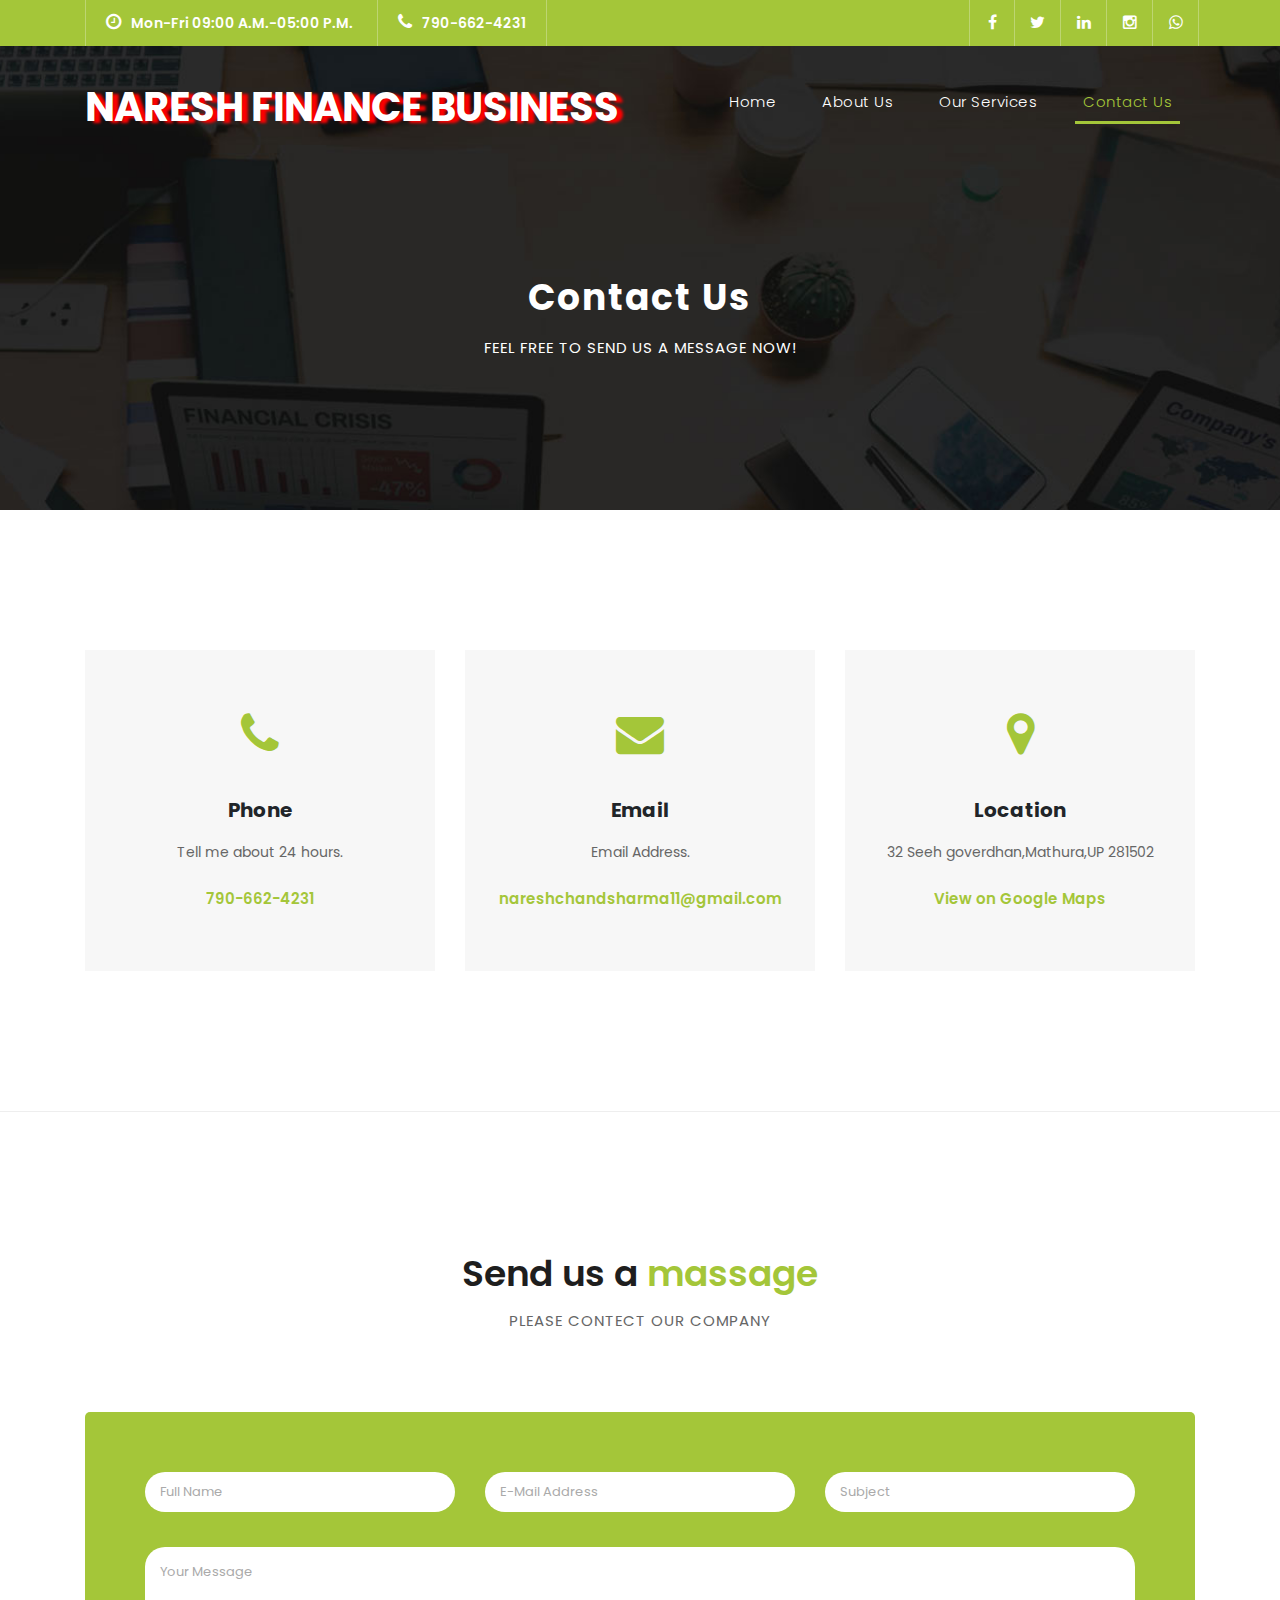
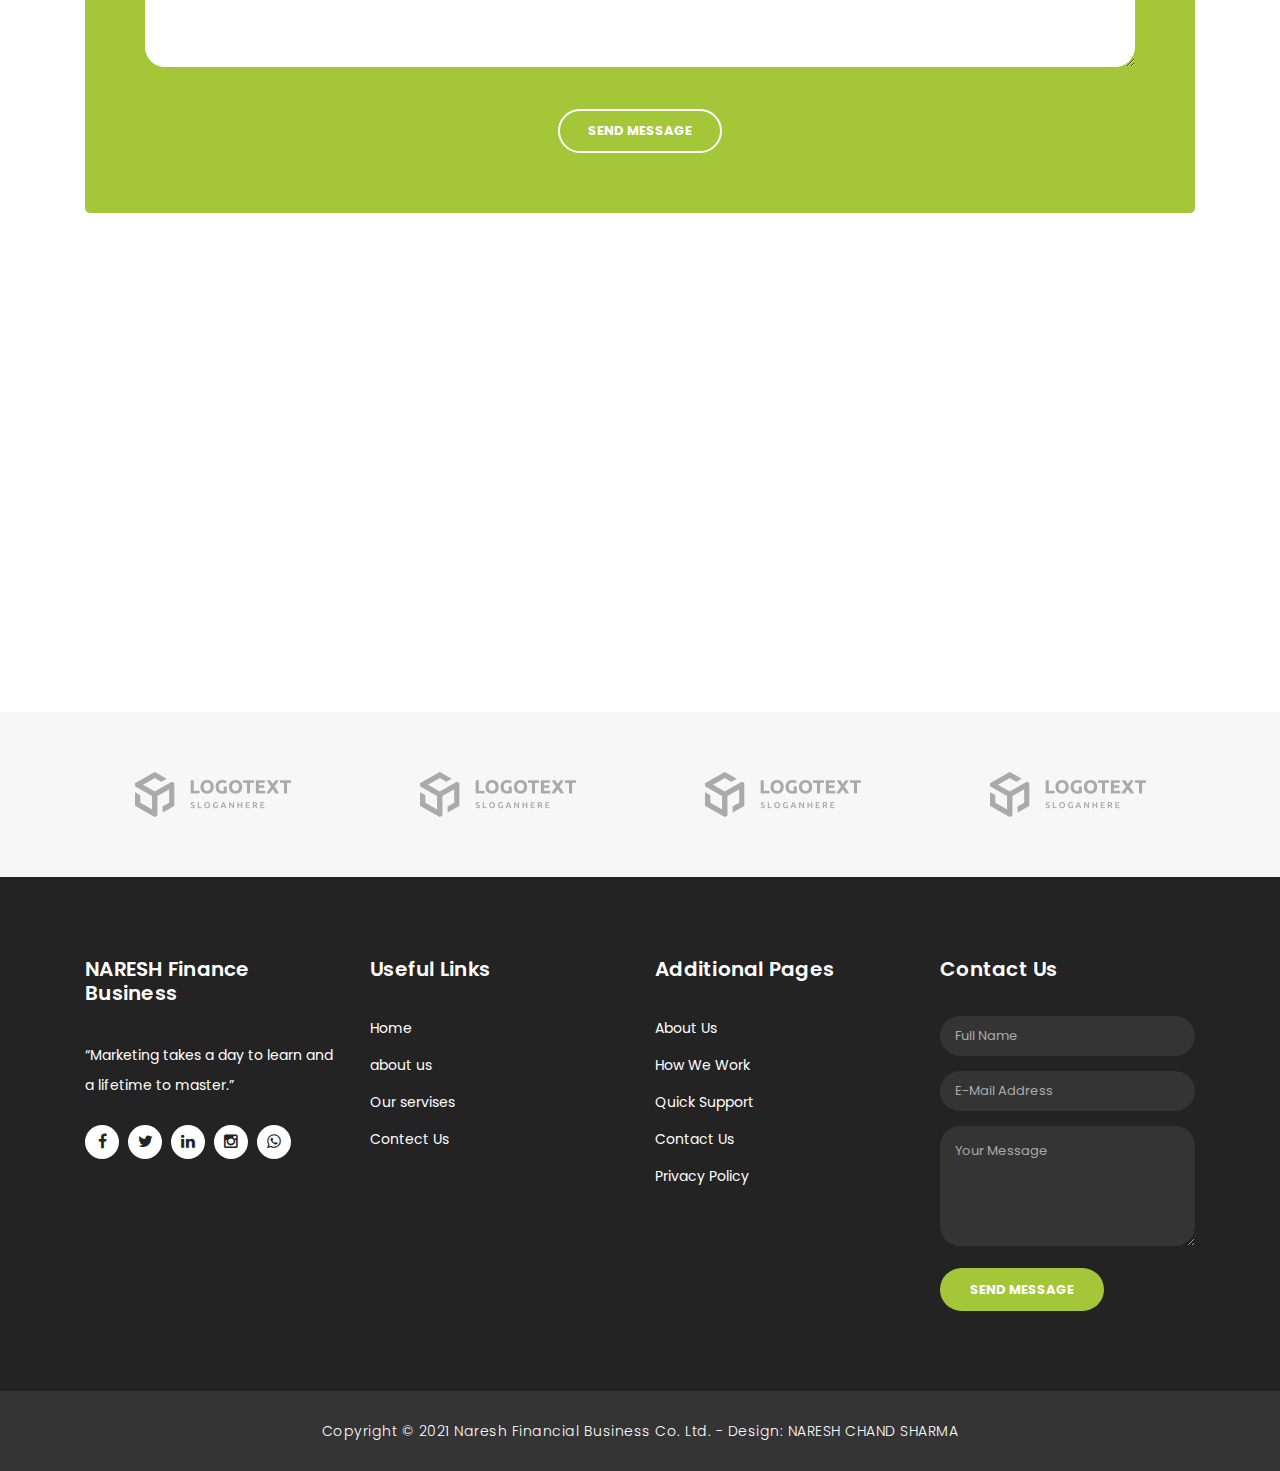
<file: contact.html>
<!DOCTYPE html>
<html lang="en">

  <head>

    <meta charset="utf-8">
    <meta name="viewport" content="width=device-width, initial-scale=1, shrink-to-fit=no">
    <meta name="description" content="">
    <meta name="author" content="naresh">
    <link href="https://fonts.googleapis.com/css?family=Poppins:100,200,300,400,500,600,700,800,900&display=swap" rel="stylesheet">

    <title>Finance Business - Contact Page</title>

    <!-- Bootstrap core CSS -->
    <link href="vendor/bootstrap/css/bootstrap.min.css" rel="stylesheet">

    <!-- Additional CSS Files -->
    <link rel="stylesheet" href="assets/css/fontawesome.css">
    <link rel="stylesheet" href="assets/css/naresh-finance-business.css">
    <link rel="stylesheet" href="assets/css/owl.css">
<!--

Finance Business naresh

https://naresh.com/tm-545-finance-business

-->
  </head>

  <body>

    <!-- ***** Preloader Start ***** -->
    <div id="preloader">
        <div class="jumper">
            <div></div>
            <div></div>
            <div></div>
        </div>
    </div>  
    <!-- ***** Preloader End ***** -->

    <!-- Header -->
    <div class="sub-header">
      <div class="container">
        <div class="row">
          <div class="col-md-8 col-xs-12">
            <ul class="left-info">
              <li><a href="#"><i class="fa fa-clock-o"></i>Mon-Fri 09:00 A.M.-05:00 P.M.</a></li>
              <li><a href="#"><i class="fa fa-phone"></i>790-662-4231</a></li>
            </ul>
          </div>
          <div class="col-md-4">
            <ul class="right-icons">
              <li><a href="#"><i class="fa fa-facebook"></i></a></li>
              <li><a href="#"><i class="fa fa-twitter"></i></a></li>
              <li><a href="#"><i class="fa fa-linkedin"></i></a></li>
              <li><a href="#"><i class="fa fa-instagram"></i></a></li>
              <li><a href="#"><i class="fa fa-whatsapp"></i></a></li>
            </ul>
          </div>
        </div>
      </div>
    </div>
    
    <header class="">
      <nav class="navbar navbar-expand-lg">
        <div class="container">
          <a class="navbar-brand" href="index.html"><h2 style="text-shadow: 6px 2px 3px red;font-size: 200%;">NARESH Finance Business</h2></a>
          <button class="navbar-toggler" type="button" data-toggle="collapse" data-target="#navbarResponsive" aria-controls="navbarResponsive" aria-expanded="false" aria-label="Toggle navigation">
            <span class="navbar-toggler-icon"></span>
          </button>
          <div class="collapse navbar-collapse" id="navbarResponsive">
            <ul class="navbar-nav ml-auto">
              <li class="nav-item">
                <a class="nav-link" href="index.html">Home
                  <span class="sr-only">(current)</span>
                </a>
              </li>
              <li class="nav-item">
                <a class="nav-link" href="about.html">About Us</a>
              </li>
              <li class="nav-item">
                <a class="nav-link" href="services.html">Our Services</a>
              </li>
              <li class="nav-item active">
                <a class="nav-link" href="contact.html">Contact Us</a>
              </li>
            </ul>
          </div>
        </div>
      </nav>
    </header>

    <!-- Page Content -->
    <div class="page-heading header-text">
      <div class="container">
        <div class="row">
          <div class="col-md-12">
            <h1>Contact Us</h1>
            <span>feel free to send us a message now!</span>
          </div>
        </div>
      </div>
    </div>

    <div class="contact-information">
      <div class="container">
        <div class="row">
          <div class="col-md-4">
            <div class="contact-item">
              <i class="fa fa-phone"></i>
              <h4>Phone</h4>
              <p>Tell me about 24 hours.</p>
              <a href="#">790-662-4231</a>
            </div>
          </div>
          <div class="col-md-4">
            <div class="contact-item">
              <i class="fa fa-envelope"></i>
              <h4>Email</h4>
              <p>Email Address.</p>
              <a href="#">nareshchandsharma11@gmail.com</a>
            </div>
          </div>
          <div class="col-md-4">
            <div class="contact-item">
              <i class="fa fa-map-marker"></i>
              <h4>Location</h4>
              <p>32 Seeh goverdhan,Mathura,UP 281502</p>
              <a href="#">View on Google Maps</a>
            </div>
          </div>
        </div>
      </div>
    </div>

    <div class="callback-form callback-services">
      <div class="container">
        <div class="row">
          <div class="col-md-12">
            <div class="section-heading">
              <h2>Send us a <em>massage</em></h2>
              <span>Please contect our company</span>
            </div>
          </div>
          <div class="col-md-12">
            <div class="contact-form">
              <form id="contact" action="" method="post">
                <div class="row">
                  <div class="col-lg-4 col-md-12 col-sm-12">
                    <fieldset>
                      <input name="name" type="text" class="form-control" id="name" placeholder="Full Name" required="">
                    </fieldset>
                  </div>
                  <div class="col-lg-4 col-md-12 col-sm-12">
                    <fieldset>
                      <input name="email" type="text" class="form-control" id="email" pattern="[^ @]*@[^ @]*" placeholder="E-Mail Address" required="">
                    </fieldset>
                  </div>
                  <div class="col-lg-4 col-md-12 col-sm-12">
                    <fieldset>
                      <input name="subject" type="text" class="form-control" id="subject" placeholder="Subject" required="">
                    </fieldset>
                  </div>
                  <div class="col-lg-12">
                    <fieldset>
                      <textarea name="message" rows="6" class="form-control" id="message" placeholder="Your Message" required=""></textarea>
                    </fieldset>
                  </div>
                  <div class="col-lg-12">
                    <fieldset>
                      <button type="submit" id="form-submit" class="border-button">Send Message</button>
                    </fieldset>
                  </div>
                </div>
              </form>
            </div>
          </div>
        </div>
      </div>
    </div>

    <div id="map">
<!-- How to change your own map point
	1. Go to Google Maps
	2. Click on your location point
	3. Click "Share" and choose "Embed map" tab
	4. Copy only URL and paste it within the src="" field below
-->
<iframe src="https://www.google.com/maps/embed?pb=!1m14!1m12!1m3!1d42936.83697672035!2d77.4250456279496!3d27.575884808923497!2m3!1f0!2f0!3f0!3m2!1i1024!2i768!4f13.1!5e0!3m2!1sen!2sin!4v1636454893661!5m2!1sen!2sin" width="1500" height="500" style="border:0;" allowfullscreen="" loading="lazy"></iframe>
    </div>

    <div class="partners contact-partners">
      <div class="container">
        <div class="row">
          <div class="col-md-12">
            <div class="owl-partners owl-carousel">
              <div class="partner-item">
                <img src="assets/images/client-01.png" alt="">
              </div>
            </div>
          </div>
        </div>
      </div>
    </div>


    
     <!-- Footer Starts Here -->
     <footer>
      <div class="container">
        <div class="row">
          <div class="col-md-3 footer-item">
            <h4>NARESH Finance Business</h4>
            <p>“Marketing takes a day to learn and a lifetime to master.”</p>
            <ul class="social-icons">
              <li><a rel="nofollow" href="https://fb.com/templatemo" target="_blank"><i class="fa fa-facebook"></i></a></li>
              <li><a href="#"><i class="fa fa-twitter"></i></a></li>
              <li><a href="#"><i class="fa fa-linkedin"></i></a></li>
              <li><a href="#"><i class="fa fa-instagram"></i></a></li>
              <li><a href="#"><i class="fa fa-whatsapp"></i></a></li>
            </ul>
          </div>
          <div class="col-md-3 footer-item">
            <h4>Useful Links</h4>
            <ul class="menu-list">
              <li><a href="#">Home</a></li>
              <li><a href="#">about us</a></li>
              <li><a href="#">Our servises</a></li>
              <li><a href="#">Contect Us</a></li>
              
            </ul>
          </div>
          <div class="col-md-3 footer-item">
            <h4>Additional Pages</h4>
            <ul class="menu-list">
              <li><a href="#">About Us</a></li>
              <li><a href="#">How We Work</a></li>
              <li><a href="#">Quick Support</a></li>
              <li><a href="#">Contact Us</a></li>
              <li><a href="#">Privacy Policy</a></li>
            </ul>
          </div>
          <div class="col-md-3 footer-item last-item">
            <h4>Contact Us</h4>
            <div class="contact-form">
              <form id="contact footer-contact" action="" method="post">
                <div class="row">
                  <div class="col-lg-12 col-md-12 col-sm-12">
                    <fieldset>
                      <input name="name" type="text" class="form-control" id="name" placeholder="Full Name" required="">
                    </fieldset>
                  </div>
                  <div class="col-lg-12 col-md-12 col-sm-12">
                    <fieldset>
                      <input name="email" type="text" class="form-control" id="email" pattern="[^ @]*@[^ @]*" placeholder="E-Mail Address" required="">
                    </fieldset>
                  </div>
                  <div class="col-lg-12">
                    <fieldset>
                      <textarea name="message" rows="6" class="form-control" id="message" placeholder="Your Message" required=""></textarea>
                    </fieldset>
                  </div>
                  <div class="col-lg-12">
                    <fieldset>
                      <button type="submit" id="form-submit" class="filled-button">Send Message</button>
                    </fieldset>
                  </div>
                </div>
              </form>
            </div>
          </div>
        </div>
      </div>
    </footer>
    
    <div class="sub-footer">
      <div class="container">
        <div class="row">
          <div class="col-md-12">
            <p>Copyright &copy; 2021 Naresh Financial Business Co. Ltd.
            
            - Design: <a rel="nofollow noopener" href="https://naresh.com" target="_blank">NARESH CHAND SHARMA</a></p>
          </div>
        </div>
      </div>
    </div>

    <!-- Bootstrap core JavaScript -->
    <script src="vendor/jquery/jquery.min.js"></script>
    <script src="vendor/bootstrap/js/bootstrap.bundle.min.js"></script>

    <!-- Additional Scripts -->
    <script src="assets/js/custom.js"></script>
    <script src="assets/js/owl.js"></script>
    <script src="assets/js/slick.js"></script>
    <script src="assets/js/accordions.js"></script>

    <script language = "text/Javascript"> 
      cleared[0] = cleared[1] = cleared[2] = 0; //set a cleared flag for each field
      function clearField(t){                   //declaring the array outside of the
      if(! cleared[t.id]){                      // function makes it static and global
          cleared[t.id] = 1;  // you could use true and false, but that's more typing
          t.value='';         // with more chance of typos
          t.style.color='#fff';
          }
      }
    </script>

  </body>
</html>
</file>
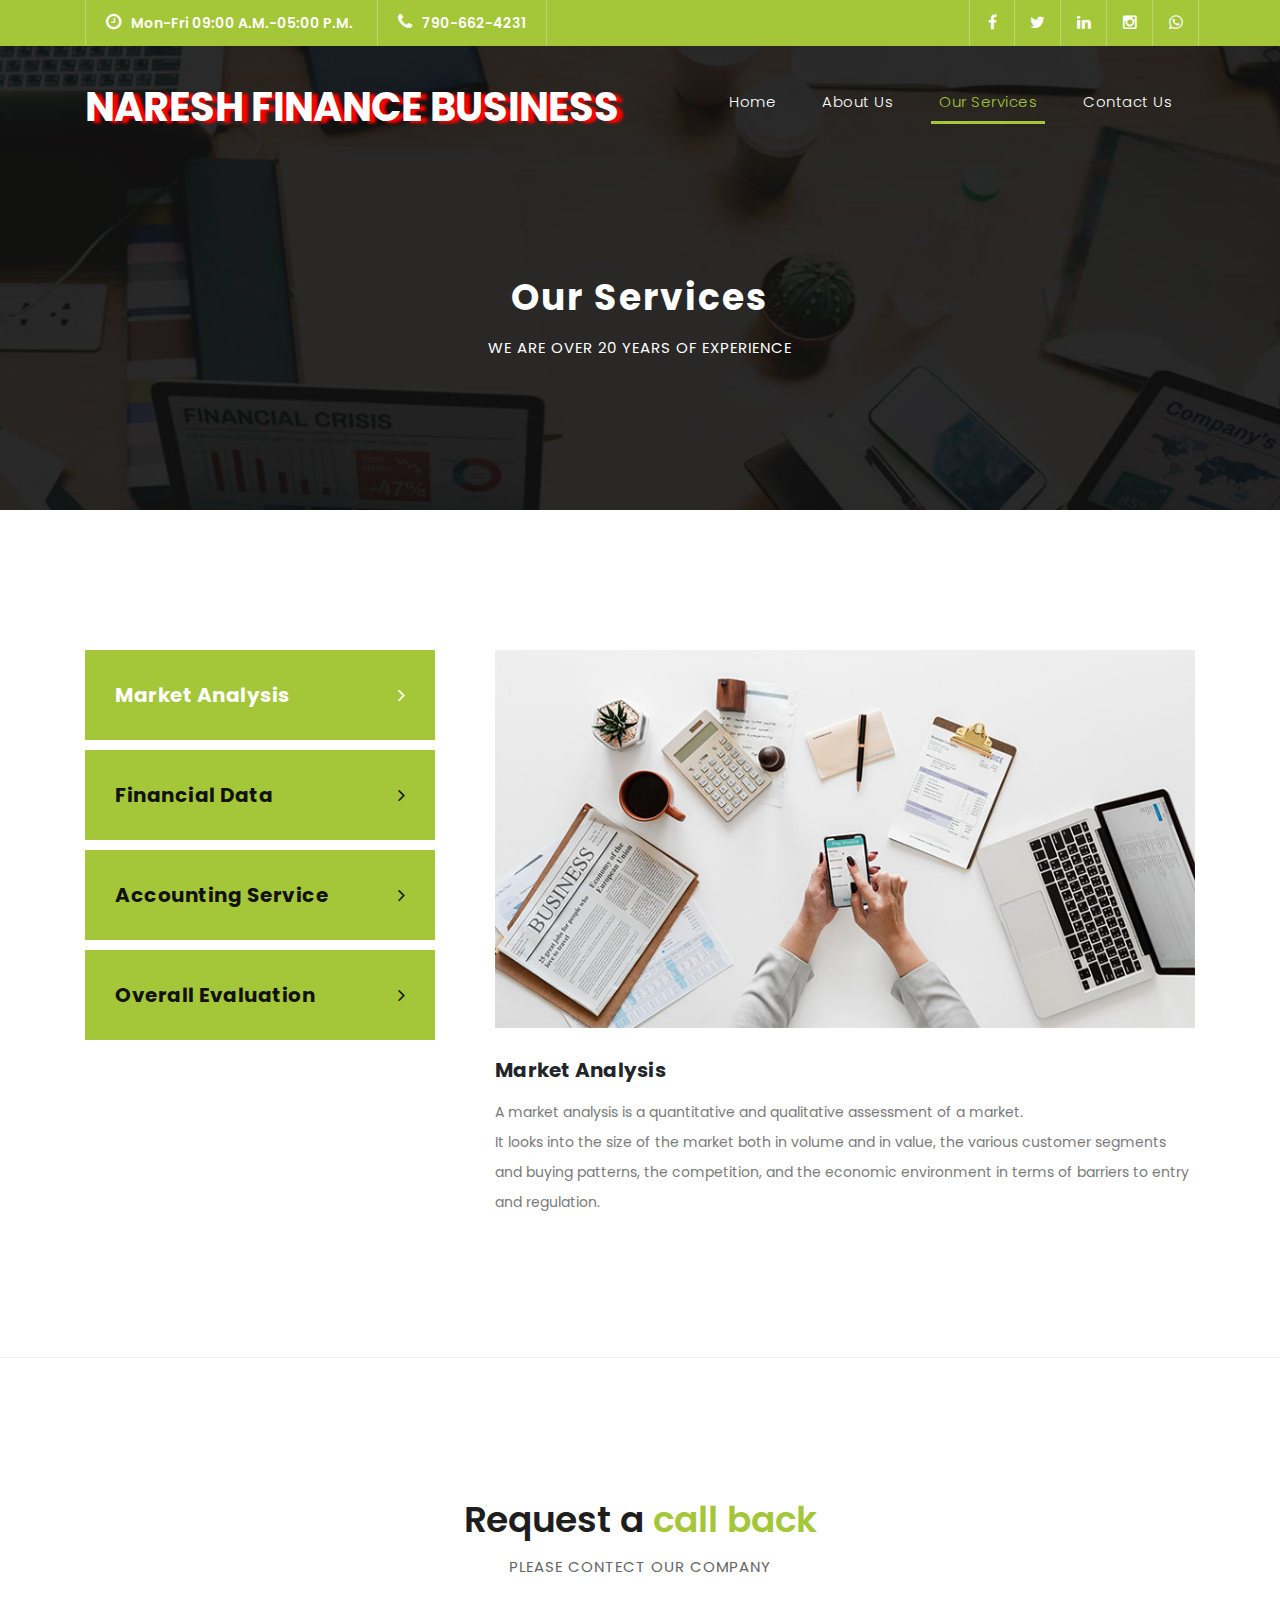
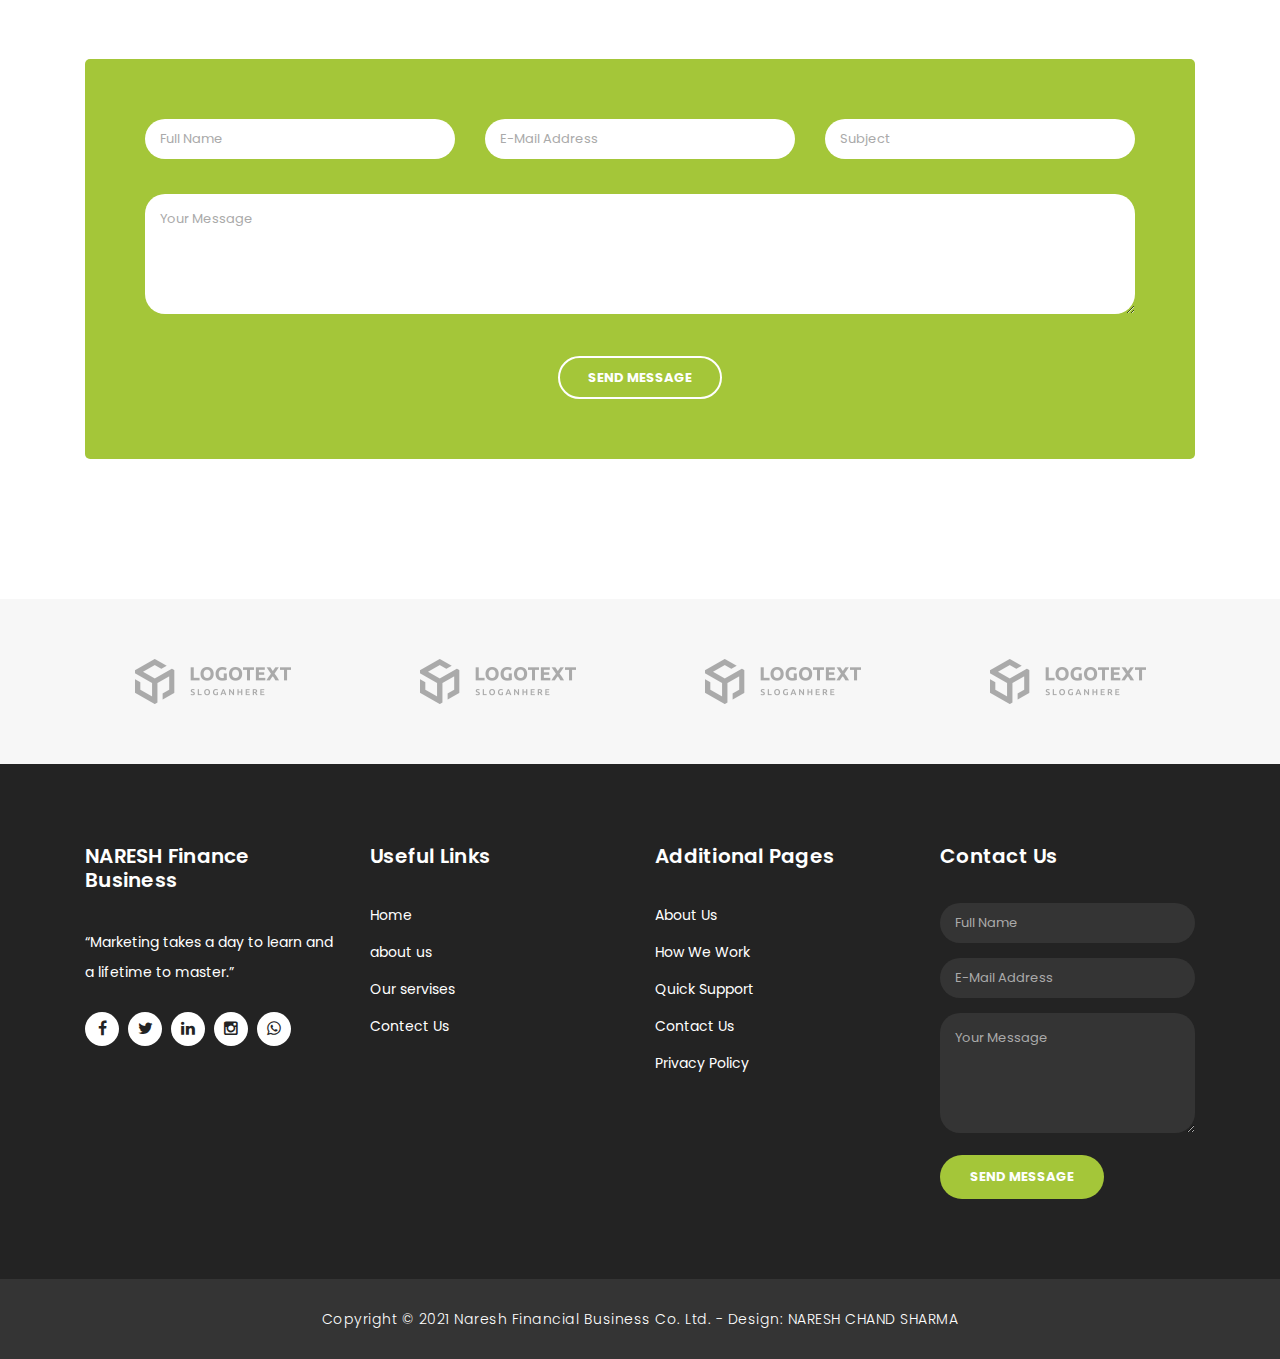
<file: services.html>
<!DOCTYPE html>
<html lang="en">

  <head>

    <meta charset="utf-8">
    <meta name="viewport" content="width=device-width, initial-scale=1, shrink-to-fit=no">
    <meta name="description" content="">
    <meta name="author" content="TemplateMo">
    <link href="https://fonts.googleapis.com/css?family=Poppins:100,200,300,400,500,600,700,800,900&display=swap" rel="stylesheet">

    <title>Finance Business - Services</title>

    <!-- Bootstrap core CSS -->
    <link href="vendor/bootstrap/css/bootstrap.min.css" rel="stylesheet">

    <!-- Additional CSS Files -->
    <link rel="stylesheet" href="assets/css/fontawesome.css">
    <link rel="stylesheet" href="assets/css/naresh-finance-business.css">
    <link rel="stylesheet" href="assets/css/owl.css">
<!--

Finance Business naresh

https://naresh.com/tm-545-finance-business

-->
  </head>

  <body>

    <!-- ***** Preloader Start ***** -->
    <div id="preloader">
        <div class="jumper">
            <div></div>
            <div></div>
            <div></div>
        </div>
    </div>  
    <!-- ***** Preloader End ***** -->

    <!-- Header -->
    <div class="sub-header">
      <div class="container">
        <div class="row">
          <div class="col-md-8 col-xs-12">
            <ul class="left-info">
              <li><a href="#"><i class="fa fa-clock-o"></i>Mon-Fri 09:00 A.M.-05:00 P.M.</a></li>
              <li><a href="#"><i class="fa fa-phone"></i>790-662-4231</a></li>
            </ul>
          </div>
          <div class="col-md-4">
            <ul class="right-icons">
              <li><a href="#"><i class="fa fa-facebook"></i></a></li>
              <li><a href="#"><i class="fa fa-twitter"></i></a></li>
              <li><a href="#"><i class="fa fa-linkedin"></i></a></li>
              <li><a href="#"><i class="fa fa-instagram"></i></a></li>
              <li><a href="#"><i class="fa fa-whatsapp"></i></a></li>
            </ul>
          </div>
        </div>
      </div>
    </div>
    
    <header class="">
      <nav class="navbar navbar-expand-lg">
        <div class="container">
          <a class="navbar-brand" href="index.html"><h2 style="text-shadow: 6px 2px 3px red;font-size: 200%;">NARESH Finance Business</h2></a>
          <button class="navbar-toggler" type="button" data-toggle="collapse" data-target="#navbarResponsive" aria-controls="navbarResponsive" aria-expanded="false" aria-label="Toggle navigation">
            <span class="navbar-toggler-icon"></span>
          </button>
          <div class="collapse navbar-collapse" id="navbarResponsive">
            <ul class="navbar-nav ml-auto">
              <li class="nav-item">
                <a class="nav-link" href="index.html">Home
                  <span class="sr-only">(current)</span>
                </a>
              </li>
              <li class="nav-item">
                <a class="nav-link" href="about.html">About Us</a>
              </li>
              <li class="nav-item active">
                <a class="nav-link" href="services.html">Our Services</a>
              </li>
              <li class="nav-item">
                <a class="nav-link" href="contact.html">Contact Us</a>
              </li>
            </ul>
          </div>
        </div>
      </nav>
    </header>

    <!-- Page Content -->
    <div class="page-heading header-text">
      <div class="container">
        <div class="row">
          <div class="col-md-12">
            <h1>Our Services</h1>
            <span>We are over 20 years of experience</span>
          </div>
        </div>
      </div>
    </div>

    <div class="single-services">
      <div class="container">
        <div class="row" id="tabs">
          <div class="col-md-4">
            <ul>
              <li><a href='#tabs-1'>Market Analysis <i class="fa fa-angle-right"></i></a></li>
              <li><a href='#tabs-2'>Financial Data <i class="fa fa-angle-right"></i></a></li>
              <li><a href='#tabs-3'>Accounting Service <i class="fa fa-angle-right"></i></a></li>
              <li><a href='#tabs-4'>Overall Evaluation <i class="fa fa-angle-right"></i></a></li>
            </ul>
          </div>
          <div class="col-md-8">
            <section class='tabs-content'>
              <article id='tabs-1'>
                <img src="assets/images/single_service_01.jpg" alt="">
                <h4>Market Analysis</h4>
                <p>A market analysis is a quantitative and qualitative assessment of a market.<br>
                   It looks into the size of the market both in volume and in value, the various customer segments and buying patterns, the competition, and the economic environment in terms of barriers to entry and regulation.</p>
              </article>
              <article id='tabs-2'>
                <img src="assets/images/single_service_02.jpg" alt="">
                <h4>Financial Data</h4>
                
                  <p>Financial data consists of pieces or sets of information related to the financial health of a business. 
                    <br><br> pieces of data are used by internal management to analyze business performance and determine whether tactics and strategies must be altered.</p>
              </article>
              <article id='tabs-3'>
                <img src="assets/images/single_service_03.jpg" alt="">
                <h4>Accounting Service</h4>
                <p>The word accounting comes from the word accountability. If you are going to be rich, you need to be accountable for your money.
                <br><br>Managers and investors alike must understand that accounting numbers are the beginning, not the end, of business valuation.</p>
              </article>
              <article id='tabs-4'>
                <img src="assets/images/single_service_04.jpg" alt="">
                <h4>Overall Evaluation</h4>
                <p>You have to know accounting. It's the language of practical business life. It was a very useful thing to deliver to civilization.
                  <br><br> I've heard it came to civilization through Venice which of course was once the great commercial power in the Mediterranean. However, double entry bookkeeping was a hell of an invention.</p>
              </article>
            </section>
          </div>
        </div>
      </div>
    </div>

    <div class="callback-form callback-services">
      <div class="container">
        <div class="row">
          <div class="col-md-12">
            <div class="section-heading">
              <h2>Request a <em>call back</em></h2>
              <span>Please contect our company</span>
            </div>
          </div>
          <div class="col-md-12">
            <div class="contact-form">
              <form id="contact" action="" method="post">
                <div class="row">
                  <div class="col-lg-4 col-md-12 col-sm-12">
                    <fieldset>
                      <input name="name" type="text" class="form-control" id="name" placeholder="Full Name" required="">
                    </fieldset>
                  </div>
                  <div class="col-lg-4 col-md-12 col-sm-12">
                    <fieldset>
                      <input name="email" type="text" class="form-control" id="email" pattern="[^ @]*@[^ @]*" placeholder="E-Mail Address" required="">
                    </fieldset>
                  </div>
                  <div class="col-lg-4 col-md-12 col-sm-12">
                    <fieldset>
                      <input name="subject" type="text" class="form-control" id="subject" placeholder="Subject" required="">
                    </fieldset>
                  </div>
                  <div class="col-lg-12">
                    <fieldset>
                      <textarea name="message" rows="6" class="form-control" id="message" placeholder="Your Message" required=""></textarea>
                    </fieldset>
                  </div>
                  <div class="col-lg-12">
                    <fieldset>
                      <button type="submit" id="form-submit" class="border-button">Send Message</button>
                    </fieldset>
                  </div>
                </div>
              </form>
            </div>
          </div>
        </div>
      </div>
    </div>

    <div class="partners">
      <div class="container">
        <div class="row">
          <div class="col-md-12">
            <div class="owl-partners owl-carousel">
              <div class="partner-item">
                <img src="assets/images/client-01.png" alt="">
              </div>
            </div>
          </div>
        </div>
      </div>
    </div>


     <!-- Footer Starts Here -->
     <footer>
      <div class="container">
        <div class="row">
          <div class="col-md-3 footer-item">
            <h4>NARESH Finance Business</h4>
            <p>“Marketing takes a day to learn and a lifetime to master.”</p>
            <ul class="social-icons">
              <li><a rel="nofollow" href="https://fb.com/templatemo" target="_blank"><i class="fa fa-facebook"></i></a></li>
              <li><a href="#"><i class="fa fa-twitter"></i></a></li>
              <li><a href="#"><i class="fa fa-linkedin"></i></a></li>
              <li><a href="#"><i class="fa fa-instagram"></i></a></li>
              <li><a href="#"><i class="fa fa-whatsapp"></i></a></li>
            </ul>
          </div>
          <div class="col-md-3 footer-item">
            <h4>Useful Links</h4>
            <ul class="menu-list">
              <li><a href="#">Home</a></li>
              <li><a href="#">about us</a></li>
              <li><a href="#">Our servises</a></li>
              <li><a href="#">Contect Us</a></li>
              
            </ul>
          </div>
          <div class="col-md-3 footer-item">
            <h4>Additional Pages</h4>
            <ul class="menu-list">
              <li><a href="#">About Us</a></li>
              <li><a href="#">How We Work</a></li>
              <li><a href="#">Quick Support</a></li>
              <li><a href="#">Contact Us</a></li>
              <li><a href="#">Privacy Policy</a></li>
            </ul>
          </div>
          <div class="col-md-3 footer-item last-item">
            <h4>Contact Us</h4>
            <div class="contact-form">
              <form id="contact footer-contact" action="" method="post">
                <div class="row">
                  <div class="col-lg-12 col-md-12 col-sm-12">
                    <fieldset>
                      <input name="name" type="text" class="form-control" id="name" placeholder="Full Name" required="">
                    </fieldset>
                  </div>
                  <div class="col-lg-12 col-md-12 col-sm-12">
                    <fieldset>
                      <input name="email" type="text" class="form-control" id="email" pattern="[^ @]*@[^ @]*" placeholder="E-Mail Address" required="">
                    </fieldset>
                  </div>
                  <div class="col-lg-12">
                    <fieldset>
                      <textarea name="message" rows="6" class="form-control" id="message" placeholder="Your Message" required=""></textarea>
                    </fieldset>
                  </div>
                  <div class="col-lg-12">
                    <fieldset>
                      <button type="submit" id="form-submit" class="filled-button">Send Message</button>
                    </fieldset>
                  </div>
                </div>
              </form>
            </div>
          </div>
        </div>
      </div>
    </footer>
    
    <div class="sub-footer">
      <div class="container">
        <div class="row">
          <div class="col-md-12">
            <p>Copyright &copy; 2021 Naresh Financial Business Co. Ltd.
            
            - Design: <a rel="nofollow noopener" href="https://naresh.com" target="_blank">NARESH CHAND SHARMA</a></p>
          </div>
        </div>
      </div>
    </div>

    <!-- Bootstrap core JavaScript -->
    <script src="vendor/jquery/jquery.min.js"></script>
    <script src="vendor/bootstrap/js/bootstrap.bundle.min.js"></script>

    <!-- Additional Scripts -->
    <script src="assets/js/custom.js"></script>
    <script src="assets/js/owl.js"></script>
    <script src="assets/js/slick.js"></script>
    <script src="assets/js/accordions.js"></script>

    <script language = "text/Javascript"> 
      cleared[0] = cleared[1] = cleared[2] = 0; //set a cleared flag for each field
      function clearField(t){                   //declaring the array outside of the
      if(! cleared[t.id]){                      // function makes it static and global
          cleared[t.id] = 1;  // you could use true and false, but that's more typing
          t.value='';         // with more chance of typos
          t.style.color='#fff';
          }
      }
    </script>

  </body>
</html>
</file>
<file: assets/css/naresh-finance-business.css>
/* 

naresh - Finance Business

https://naresh.com/tm-545-finance-business

*/

body {
  font-family: 'Poppins', sans-serif;
  overflow-x: hidden;
  text-rendering: optimizeLegibility;
  -webkit-font-smoothing: antialiased;
  -moz-osx-font-smoothing: grayscale;
}
p {
	margin-bottom: 0px;
	font-size: 14px;
	color: #666666;
	line-height: 30px;
}
a {
	text-decoration: none!important;
}
ul {
	padding: 0;
	margin: 0;
	list-style: none;
}

h1,h2,h3,h4,h5,h6 {
	margin: 0px;
}

a.filled-button {
	background-color: #a4c639;
	color: #fff;
	font-size: 13px;
	text-transform: uppercase;
	font-weight: 700;
	padding: 12px 30px;
	border-radius: 30px;
	display: inline-block;
	transition: all 0.3s;
}

a.filled-button:hover {
	background-color: #fff;
	color: #a4c639;
}

a.border-button {
	background-color: transparent;
	color: #fff;
	border: 2px solid #fff;
	font-size: 13px;
	text-transform: uppercase;
	font-weight: 700;
	padding: 10px 28px;
	border-radius: 30px;
	display: inline-block;
	transition: all 0.3s;
}

a.border-button:hover {
	background-color: #fff;
	color: #a4c639;
}

.section-heading {
	text-align: center;
	margin-bottom: 80px;
}

.section-heading h2 {
	font-size: 36px;
	font-weight: 600;
	color: #1e1e1e;
}

.section-heading em {
	font-style: normal;
	color: #a4c639;
}

.section-heading span {
	display: block;
	margin-top: 15px;
	text-transform: uppercase;
	font-size: 15px;
	color: #666;
	letter-spacing: 1px;
}

#preloader {
  overflow: hidden;
  background: #a4c639;
  left: 0;
  right: 0;
  top: 0;
  bottom: 0;
  position: fixed;
  z-index: 9999999;
  color: #fff;
}

#preloader .jumper {
  left: 0;
  top: 0;
  right: 0;
  bottom: 0;
  display: block;
  position: absolute;
  margin: auto;
  width: 50px;
  height: 50px;
}

#preloader .jumper > div {
  background-color: #fff;
  width: 10px;
  height: 10px;
  border-radius: 100%;
  -webkit-animation-fill-mode: both;
  animation-fill-mode: both;
  position: absolute;
  opacity: 0;
  width: 50px;
  height: 50px;
  -webkit-animation: jumper 1s 0s linear infinite;
  animation: jumper 1s 0s linear infinite;
}

#preloader .jumper > div:nth-child(2) {
  -webkit-animation-delay: 0.33333s;
  animation-delay: 0.33333s;
}

#preloader .jumper > div:nth-child(3) {
  -webkit-animation-delay: 0.66666s;
  animation-delay: 0.66666s;
}

@-webkit-keyframes jumper {
  0% {
    opacity: 0;
    -webkit-transform: scale(0);
    transform: scale(0);
  }
  5% {
    opacity: 1;
  }
  100% {
    -webkit-transform: scale(1);
    transform: scale(1);
    opacity: 0;
  }
}

@keyframes jumper {
  0% {
    opacity: 0;
    -webkit-transform: scale(0);
    transform: scale(0);
  }
  5% {
    opacity: 1;
  }
  100% {
    opacity: 0;
  }
}

/* Sub Header Style */

.sub-header {
	background-color: #a4c639;
	height: 46px;
	line-height: 46px;
}

.sub-header ul li {
	display: inline-block;
}

.sub-header ul.left-info li {
	border-left: 1px solid rgba(250,250,250,0.3);
	padding: 0px 20px;
}

.sub-header ul.left-info li:last-child {
	border-right: 1px solid rgba(250,250,250,0.3);
}

.sub-header ul.left-info li i {
	margin-right: 10px;
	font-size: 18px;
}

.sub-header ul.left-info li a {
	color: #fff;
	font-size: 14px;
	font-weight: 600;
}

.sub-header ul.right-icons {
	float: right;
}

.sub-header ul.right-icons li {
	margin-right: -4px;
	width: 46px;
	display: inline-block;
	text-align: center;
	border-right: 1px solid rgba(250,250,250,0.3);
}

.sub-header ul.right-icons li:first-child {
	border-left: 1px solid rgba(250,250,250,0.3);
}

.sub-header ul.right-icons li a {
	color: #fff;
	transition: all 0.3s;
}

.sub-header ul.right-icons li a:hover {
	opacity: 0.75;
}



/* Header Style */
header {
	position: absolute;
	z-index: 99999;
	width: 100%;
	background-color: transparent!important;
	height: 80px;
	-webkit-transition: all 0.3s ease-in-out 0s;
    -moz-transition: all 0.3s ease-in-out 0s;
    -o-transition: all 0.3s ease-in-out 0s;
    transition: all 0.3s ease-in-out 0s;
}
header .navbar {
	padding: 20px 0px;
}
.background-header .navbar {
	padding: 10px 0px;
}
.background-header {
	top: 0;
	position: fixed;
	background-color: #fff!important;
	box-shadow: 0px 1px 10px rgba(0,0,0,0.1);
}
.background-header .navbar-brand h2 {
	color: #a4c639!important;
}
.background-header .navbar-nav a.nav-link {
	color: #1e1e1e!important;
}
.background-header .navbar-nav .nav-link:hover,
.background-header .navbar-nav .active>.nav-link,
.background-header .navbar-nav .nav-link.active,
.background-header .navbar-nav .nav-link.show,
.background-header .navbar-nav .show>.nav-link {
	color: #a4c639!important;
}
.navbar .navbar-brand {
	float: 	left;
	margin-top: 12px;
	outline: none;
}
.navbar .navbar-brand h2 {
	color: #fff;
	text-transform: uppercase;
	font-size: 24px;
	font-weight: 700;
	-webkit-transition: all .3s ease 0s;
    -moz-transition: all .3s ease 0s;
    -o-transition: all .3s ease 0s;
    transition: all .3s ease 0s;
}
.navbar .navbar-brand h2 em {
	font-style: normal;
	font-size: 16px;
}
#navbarResponsive {
	z-index: 999;
}
.navbar-collapse {
	text-align: center;
}
.navbar .navbar-nav .nav-item {
	margin: 0px 15px;
}
.navbar .navbar-nav a.nav-link {
	text-transform: capitalize;
	font-size: 15px;
	font-weight: 300;
	letter-spacing: 0.5px;
	color: #fff;
	transition: all 0.5s;
	margin-top: 5px;
}
.navbar .navbar-nav .nav-link:hover,
.navbar .navbar-nav .active>.nav-link,
.navbar .navbar-nav .nav-link.active,
.navbar .navbar-nav .nav-link.show,
.navbar .navbar-nav .show>.nav-link {
	color: #a4c639;
	border-bottom: 3px solid #a4c639;
}
.navbar .navbar-toggler-icon {
	background-image: none;
}
.navbar .navbar-toggler {
	border-color: #fff;
	background-color: #fff;	
	height: 36px;
	outline: none;
	border-radius: 0px;
	position: absolute;
	right: 30px;
	top: 20px;
}
.navbar .navbar-toggler-icon:after {
	content: '\f0c9';
	color: #a4c639;
	font-size: 18px;
	line-height: 26px;
	font-family: 'FontAwesome';
}



/* Banner Style */

.img-fill{
  width: 100%;
  display: block;
  overflow: hidden;
  position: relative;
  text-align: center
}

.img-fill img {
  min-height: 100%;
  min-width: 100%;
  position: relative;
  display: inline-block;
  max-width: none;
}

*,
*:before,
*:after {
  -webkit-box-sizing: border-box;
  box-sizing: border-box;
  -webkit-font-smoothing: antialiased;
  -moz-osx-font-smoothing: grayscale;
}

.Grid1k {
  padding: 0 15px;
  max-width: 1200px;
  margin: auto;
}

.blocks-box,
.slick-slider {
  margin: 0;
  padding: 0!important;
}

.slick-slide {
  float: left;
  padding: 0;
}

.Modern-Slider .item .img-fill {
	background-size: cover;
	background-position: center center;
	background-repeat: no-repeat;
	height:95vh;
}

.Modern-Slider .item-1 .img-fill {
	background-image: url(../images/slide_01.jpg);
}

.Modern-Slider .item-2 .img-fill {
	background-image: url(../images/slide_02.jpg);
}

.Modern-Slider .item-3 .img-fill {
	background-image: url(../images/slide_03.jpg);
}

.Modern-Slider .NextArrow{
  position:absolute;
  top:50%;
  right:30px;
  border:0 none;
  background-color: transparent;
  text-align:center;
  font-size: 36px;
  font-family: 'FontAwesome';
  color:#FFF;
  z-index:5;
  outline: none;
  cursor: pointer;
}

.Modern-Slider .NextArrow:before{
  content:'\f105';
}

.Modern-Slider .PrevArrow {
  position:absolute;
  top:50%;
  left:30px;
  border:0 none;
  background-color: transparent;
  text-align:center;
  font-size: 36px;
  font-family: 'FontAwesome';
  color:#FFF;
  z-index:5;
  outline: none;
  cursor: pointer;
}

.Modern-Slider .PrevArrow:before{
  content:'\f104';
}

ul.slick-dots {
  display: none!important;
}

.Modern-Slider .text-content {
	text-align: left;
  	width: 75%;
  	position: absolute;
  	top: 50%;
  	left: 50%;
  	transform: translate(-50%, -50%);
}

.Modern-Slider .item h6 {
  margin-bottom: 15px;
  font-size: 22px;
  text-transform: uppercase;
  font-weight: 700;
  letter-spacing: 1px;
  color:#a4c639;
  animation:fadeOutRight 1s both;
}

.Modern-Slider .item h4 {
  margin-bottom: 30px;
  text-transform: uppercase;
  font-size: 44px;
  font-weight: 700;
  letter-spacing: 2.5px;
  color:#FFF;
  overflow:hidden;
  animation:fadeOutLeft 1s both;
}

.Modern-Slider .item p {
	max-width: 570px;
	color: #fff;
	font-size: 15px;
	font-weight: 400;
	line-height: 30px;
	margin-bottom: 40px;
}

.Modern-Slider .item a {
  margin: 0 5px;
}

.Modern-Slider .item.slick-active h6{
  animation:fadeInDown 1s both 1s;
}

.Modern-Slider .item.slick-active h4{
  animation:fadeInLeft 1s both 1.5s;
}

.Modern-Slider .item.slick-active{
  animation:Slick-FastSwipeIn 1s both;
}

.Modern-Slider .buttons {
  position: relative;
}

.Modern-Slider {background:#000;}


/* ==== Slick Slider Css Ruls === */
.slick-slider{position:relative;display:block;-webkit-user-select:none;-moz-user-select:none;-ms-user-select:none;user-select:none;-webkit-touch-callout:none;-khtml-user-select:none;-ms-touch-action:pan-y;touch-action:pan-y;-webkit-tap-highlight-color:transparent}
.slick-list{position:relative;display:block;overflow:hidden;margin:0;padding:0}
.slick-list:focus{outline:none}.slick-list.dragging{cursor:hand}
.slick-slider .slick-track,.slick-slider .slick-list{-webkit-transform:translate3d(0,0,0);-ms-transform:translate3d(0,0,0);transform:translate3d(0,0,0)}
.slick-track{position:relative;top:0;left:0;display:block}
.slick-track:before,.slick-track:after{display:table;content:''}.slick-track:after{clear:both}
.slick-loading .slick-track{visibility:hidden}
.slick-slide{display:none;float:left /* If RTL Make This Right */ ;height:100%;min-height:1px}
.slick-slide.dragging img{pointer-events:none}
.slick-initialized .slick-slide{display:block}
.slick-loading .slick-slide{visibility:hidden}
.slick-vertical .slick-slide{display:block;height:auto;border:1px solid transparent}




/* Request Form */

.request-form {
	background-color: #a4c639;
	padding: 40px 0px;
	color: #fff;
}

.request-form h4 {
	font-size: 22px;
	font-weight: 600;
}

.request-form span {
	font-size: 15px;
	font-weight: 400;
	display: inline-block;
	margin-top: 10px;
}

.request-form a.border-button {
	margin-top: 12px;
	float: right;
}




/* Services */

.services {
	margin-top: 140px;
}

.service-item img {
	width: 100%;
	overflow: hidden;
}

.service-item .down-content {
	background-color: #f7f7f7;
	padding: 30px;
}

.service-item .down-content h4 {
	font-size: 20px;
	font-weight: 700;
	letter-spacing: 0.25px;
	margin-bottom: 15px;
}

.service-item .down-content p {
	margin-bottom: 20px;
}



/* Fun Facts */

.fun-facts {
	margin-top: 140px;
	background-image: url(../images/fun-facts-bg.jpg);
	background-position: center center;
	background-repeat: no-repeat;
	background-size: cover;
	background-attachment: fixed;
	padding: 140px 0px;
	color: #fff;
}

.fun-facts span {
	text-transform: uppercase;
	font-size: 15px;
	color: #fff;
	letter-spacing: 1px;
	margin-bottom: 10px;
	display: block;
}

.fun-facts h2 {
	font-size: 36px;
	font-weight: 600;
	margin-bottom: 35px;
}

.fun-facts em {
	font-style: normal;
	color: #a4c639;
}

.fun-facts p {
	color: #fff;
	margin-bottom: 40px;
}

.fun-facts .left-content {
	margin-right: 45px;
}

.count-area-content {
	text-align: center;
	background-color: rgba(250,250,250,0.1);
	padding: 25px 30px 35px 30px;
	margin: 15px 0px;
}

.count-digit {
    margin: 5px 0px;
    color: #a4c639;
    font-weight: 700;
    font-size: 36px;
}
.count-title {
    font-size: 20px;
    font-weight: 600;
    color: #fff;
    letter-spacing: 0.5px;
}



/* More Info */

.more-info {
	margin-top: 140px;
}

.more-info .left-image img {
	width: 100%;
	overflow: hidden;
}

.more-info .more-info-content {
	background-color: #f7f7f7;
}

.about-info .more-info-content {
	background-color: transparent;
}

.about-info .right-content {
	padding: 0px!important;
	margin-right: 30px;
}

.more-info .right-content {
	padding: 45px 45px 45px 30px;
}

.more-info .right-content span {
	text-transform: uppercase;
	font-size: 15px;
	color: #666;
	letter-spacing: 1px;
	margin-bottom: 10px;
	display: block;
}

.more-info .right-content h2 {
	font-size: 36px;
	font-weight: 600;
	margin-bottom: 35px;
}

.more-info .right-content em {
	font-style: normal;
	color: #a4c639;
}

.more-info .right-content p {
	margin-bottom: 30px;
}


/* Testimonials Style */

.about-testimonials {
	margin-top: 0px!important;
}

.testimonials {
	margin-top: 140px;
	background-color: #f7f7f7;
	padding: 140px 0px;
}
.testimonial-item .inner-content {
	text-align: center;
	background-color: #fff;	
	padding: 30px;
	border-radius: 5px;
}
.testimonial-item p {
	font-size: 14px;
	font-weight: 400;
}
.testimonial-item h4 {
	font-size: 19px;
	font-weight: 700;
	color: #1e1e1e;
	letter-spacing: 0.5px;
	margin-bottom: 0px;
}
.testimonial-item span {
	display: inline-block;
	margin-top: 8px;
	font-weight: 600;
	font-size: 14px;
	color: #a4c639;
}
.testimonial-item img {
	max-width: 60px;
	border-radius: 50%;
	margin: 25px auto 0px auto;
}




/* Call Back Style */

.callback-services {
	border-top: 1px solid #eee;
	padding-top: 140px;
}

.contact-us {
	background-color: #f7f7f7;
	padding: 140px 0px;
}

.contact-us .contact-form {
	background-color: transparent!important;
	padding: 0!important;
}

.callback-form {
	margin-top: 140px;
}

.callback-form .contact-form {
	background-color: #a4c639;
	padding: 60px;
	border-radius: 5px;
	text-align: center;
}

.callback-form .contact-form input {
	border-radius: 20px;
	height: 40px;
	line-height: 40px;
	display: inline-block;
	padding: 0px 15px;
	color: #6a6a6a;
	font-size: 13px;
	text-transform: none;
	box-shadow: none;
	border: none;
	margin-bottom: 35px;
}

.callback-form .contact-form input:focus {
	outline: none;
	box-shadow: none;
	border: none;
}

.callback-form .contact-form textarea {
	border-radius: 20px;
	height: 120px;
	max-height: 200px;
	min-height: 120px;
	display: inline-block;
	padding: 15px;
	color: #6a6a6a;
	font-size: 13px;
	text-transform: none;
	box-shadow: none;
	border: none;
	margin-bottom: 35px;
}

.callback-form .contact-form textarea:focus {
	outline: none;
	box-shadow: none;
	border: none;
}

.callback-form .contact-form ::-webkit-input-placeholder { /* Edge */
  color: #aaa;
}
.callback-form .contact-form :-ms-input-placeholder { /* Internet Explorer 10-11 */
  color: #aaa;
}
.callback-form .contact-form ::placeholder {
  color: #aaa;
}

.callback-form .contact-form button.border-button {
	background-color: transparent;
	color: #fff;
	border: 2px solid #fff;
	font-size: 13px;
	text-transform: uppercase;
	font-weight: 700;
	padding: 10px 28px;
	border-radius: 30px;
	display: inline-block;
	transition: all 0.3s;
	outline: none;
	box-shadow: none;
	text-shadow: none;
	cursor: pointer;
}

.callback-form .contact-form button.border-button:hover {
	background-color: #fff;
	color: #a4c639;
}

.contact-us .contact-form button.filled-button {
	background-color: #a4c639;
	color: #fff;
	border: none;
	font-size: 13px;
	text-transform: uppercase;
	font-weight: 700;
	padding: 12px 30px;
	border-radius: 30px;
	display: inline-block;
	transition: all 0.3s;
	outline: none;
	box-shadow: none;
	text-shadow: none;
	cursor: pointer;
}

.contact-us .contact-form button.filled-button:hover {
	background-color: #fff;
	color: #a4c639;
}



/* Partners Style */

.contact-partners {
	margin-top: -8px!important;
}

.partners {
	margin-top: 140px;
	background-color: #f7f7f7;
	padding: 60px 0px;
}

.partners .owl-item {
	text-align: center;
	cursor: pointer;
}

.partners .partner-item img {
	max-width: 156px;
	margin: auto;
}



/* Footer Style */

footer {
	background-color: #232323;
	padding: 80px 0px;
	color: #fff;
}

footer h4 {
	color: #fff;
	font-size: 20px;
	font-weight: 600;
	letter-spacing: 0.25px;
	margin-bottom: 35px;
}
footer p {
	color: #fff;
}

footer ul.social-icons {
	margin-top: 25px;
}

footer ul.social-icons li {
	display: inline-block;
	margin-right: 5px;
}

footer ul.social-icons li:last-child {
	margin-right: 0px;
}

footer ul.social-icons li a {
	width: 34px;
	height: 34px;
	display: inline-block;
	line-height: 34px;
	text-align: center;
	background-color: #fff;
	color: #232323;
	border-radius: 50%;
	transition: all 0.3s;
}

footer ul.social-icons li a:hover {
	background-color: #a4c639;
}

footer ul.menu-list li {
	margin-bottom: 13px;
}

footer ul.menu-list li:last-child {
	margin-bottom: 0px;
}

footer ul.menu-list li a {
	font-size: 14px;
	color: #fff;
	transition: all 0.3s;
}

footer ul.menu-list li a:hover {
	color: #a4c639;
}

footer .contact-form input {
	border-radius: 20px;
	height: 40px;
	line-height: 40px;
	display: inline-block;
	padding: 0px 15px;
	color: #aaa!important;
	background-color: #343434;
	font-size: 13px;
	text-transform: none;
	box-shadow: none;
	border: none;
	margin-bottom: 15px;
}

footer .contact-form input:focus {
	outline: none;
	box-shadow: none;
	border: none;
	background-color: #343434;
}

footer .contact-form textarea {
	border-radius: 20px;
	height: 120px;
	max-height: 200px;
	min-height: 120px;
	display: inline-block;
	padding: 15px;
	color: #aaa!important;
	background-color: #343434;
	font-size: 13px;
	text-transform: none;
	box-shadow: none;
	border: none;
	margin-bottom: 15px;
}

footer .contact-form textarea:focus {
	outline: none;
	box-shadow: none;
	border: none;
	background-color: #343434;
}

footer .contact-form ::-webkit-input-placeholder { /* Edge */
  color: #aaa;
}
footer .contact-form :-ms-input-placeholder { /* Internet Explorer 10-11 */
  color: #aaa;
}
footer .contact-form ::placeholder {
  color: #aaa;
}

footer .contact-form button.filled-button {
	background-color: transparent;
	color: #fff;
	background-color: #a4c639;
	border: none;
	font-size: 13px;
	text-transform: uppercase;
	font-weight: 700;
	padding: 12px 30px;
	border-radius: 30px;
	display: inline-block;
	transition: all 0.3s;
	outline: none;
	box-shadow: none;
	text-shadow: none;
	cursor: pointer;
}

footer .contact-form button.filled-button:hover {
	background-color: #fff;
	color: #a4c639;
}



/* Sub-footer Style */

.sub-footer {
	background-color: #343434;
	text-align: center;
	padding: 25px 0px;
}

.sub-footer p {
	color: #fff;
	font-weight: 300;
	letter-spacing: 0.5px;
}

.sub-footer a {
	color: #fff;
}


.page-heading {
	text-align: center;
	background-image: url(../images/page-heading-bg.jpg);
	background-position: center center;
	background-repeat: no-repeat;
	background-size: cover;
	padding: 230px 0px 150px 0px;
	color: #fff;
}

.page-heading h1 {
	text-transform: capitalize;
	font-size: 36px;
	font-weight: 700;
	letter-spacing: 2px;
	margin-bottom: 18px;
}

.page-heading span {
	font-size: 15px;
	text-transform: uppercase;
	letter-spacing: 1px;
	color: #fff;
	display: block;
}


/* team */

.team {
	background-color: #f7f7f7;
	margin-top: 140px;
	margin-bottom: -140px;
	padding: 120px 0px;
}

.team-item img {
	width: 100%;
	overflow: hidden;
}

.team-item .down-content {
	background-color: #fff;
	padding: 30px;
}

.team-item .down-content h4 {
	font-size: 20px;
	font-weight: 700;
	letter-spacing: 0.25px;
	margin-bottom: 10px;
}

.team-item .down-content span {
	color: #a4c639;
	font-weight: 600;
	font-size: 14px;
	display: block;
	margin-bottom: 15px;
}

.team-item .down-content p {
	margin-bottom: 20px;
}


/* Single Service */

.single-services {
	margin-top: 140px;
}

#tabs ul {
  margin: 0;
  padding: 0;
}
#tabs ul li {
  margin-bottom: 10px;
  display: inline-block;
  width: 100%;
}
#tabs ul li:last-child {
  margin-bottom: 0px;
}
#tabs ul li a {
	text-transform: capitalize;
	width: 100%;
	padding: 30px 30px;
	display: inline-block;
	background-color: #a4c639;
  	font-size: 20px;
  	color: #121212;
  	letter-spacing: 0.5px;
  	font-weight: 700;
  	transition: all 0.3s;
}
#tabs ul li a i {
	float: right;
	margin-top: 5px;
}
#tabs ul .ui-tabs-active span {
  background: #faf5b2;
  border: #faf5b2;
  line-height: 90px;
  border-bottom: none;
}
#tabs ul .ui-tabs-active a {
  color: #fff;
}
#tabs ul .ui-tabs-active span {
  color: #1e1e1e;
}
.tabs-content {
	margin-left: 30px;
  text-align: left;
  display: inline-block;
  transition: all 0.3s;
}
.tabs-content img {
	max-width: 100%;
	overflow: hidden;
}
.tabs-content h4 {
	font-size: 20px;
	font-weight: 700;
	letter-spacing: 0.25px;
	margin-bottom: 15px;
	margin-top: 30px;
}
.tabs-content p {
  font-size: 14px;
  color: #7a7a7a;
  margin-bottom: 0px;
}



/* Contact Information */

.contact-information {
	margin-top: 140px;
}

.contact-information .contact-item {
	padding: 60px 30px;
	background-color: #f7f7f7;
	text-align: center;
}

.contact-information .contact-item i {
	color: #a4c639;
	font-size: 48px;
	margin-bottom: 40px;
}

.contact-information .contact-item h4 {
	font-size: 20px;
	font-weight: 700;
	letter-spacing: 0.25px;
	margin-bottom: 15px;
}

.contact-information .contact-item p {
	margin-bottom: 20px;
}

.contact-information .contact-item a {
	font-weight: 600;
	color: #a4c639;
	font-size: 15px;
}




/* Responsive Style */
@media (max-width: 768px) {
	.sub-header {
		display: none;
	}
	.Modern-Slider .item h6 {
	  margin-bottom: 15px;
	  font-size: 18px;
	}
	.Modern-Slider .item h4 {
	  margin-bottom: 25px;
	  font-size: 28px;
	  line-height: 36px;
	  letter-spacing: 1px;
	}
	.Modern-Slider .item p {
		max-width: 570px;
		line-height: 25px;
		margin-bottom: 30px;
	}
	.Modern-Slider .NextArrow{
	  right:5px;
	}
	.Modern-Slider .PrevArrow {
	  left:5px;
	}
	.request-form {
		text-align: center;
	}
	.request-form a.border-button {
		float: none;
		margin-top: 30px;
	}
	.services .service-item {
		margin-bottom: 30px;
	}
	.fun-facts .left-content {
		margin-right: 0px;
		margin-bottom: 30px;
	}
	.more-info .right-content  {
		padding: 30px;
	}
	footer {
		padding: 80px 0px 20px 0px;
	}
	footer .footer-item {
		border-bottom: 1px solid #343434;
		margin-bottom: 30px;
		padding-bottom: 30px;
	}
	footer .last-item {
		border-bottom: none;
	}
	.about-info .right-content {
		margin-right: 0px;
		margin-bottom: 30px;
	}
	.team .team-item {
		margin-bottom: 30px;
	}
	.tabs-content {
		margin-left: 0px;
		margin-top: 30px;
	}
	.contact-item {
		margin-bottom: 30px;
	}
}

@media (max-width: 992px) {
	.navbar .navbar-brand {
		position: absolute;
		left: 30px;
		top: 10px;
	}
	.navbar .navbar-brand {
		width: auto;
	}
	.navbar:after {
		display: none;
	}
	#navbarResponsive {
	    z-index: 99999;
	    position: absolute;
	    top: 80px;
	    left: 0;
	    width: 100%;
	    text-align: center;
	    background-color: #fff;
	    box-shadow: 0px 10px 10px rgba(0,0,0,0.1);
	}
	.navbar .navbar-nav .nav-item {
		border-bottom: 1px solid #eee;
	}
	.navbar .navbar-nav .nav-item:last-child {
		border-bottom: none;
	}
	.navbar .navbar-nav a.nav-link {
		padding: 15px 0px;
		color: #1e1e1e!important;
	}
	.navbar .navbar-nav .nav-link:hover,
	.navbar .navbar-nav .active>.nav-link,
	.navbar .navbar-nav .nav-link.active,
	.navbar .navbar-nav .nav-link.show,
	.navbar .navbar-nav .show>.nav-link {
		color: #a4c639!important;
		border-bottom: none!important;
	}
}
</file>
